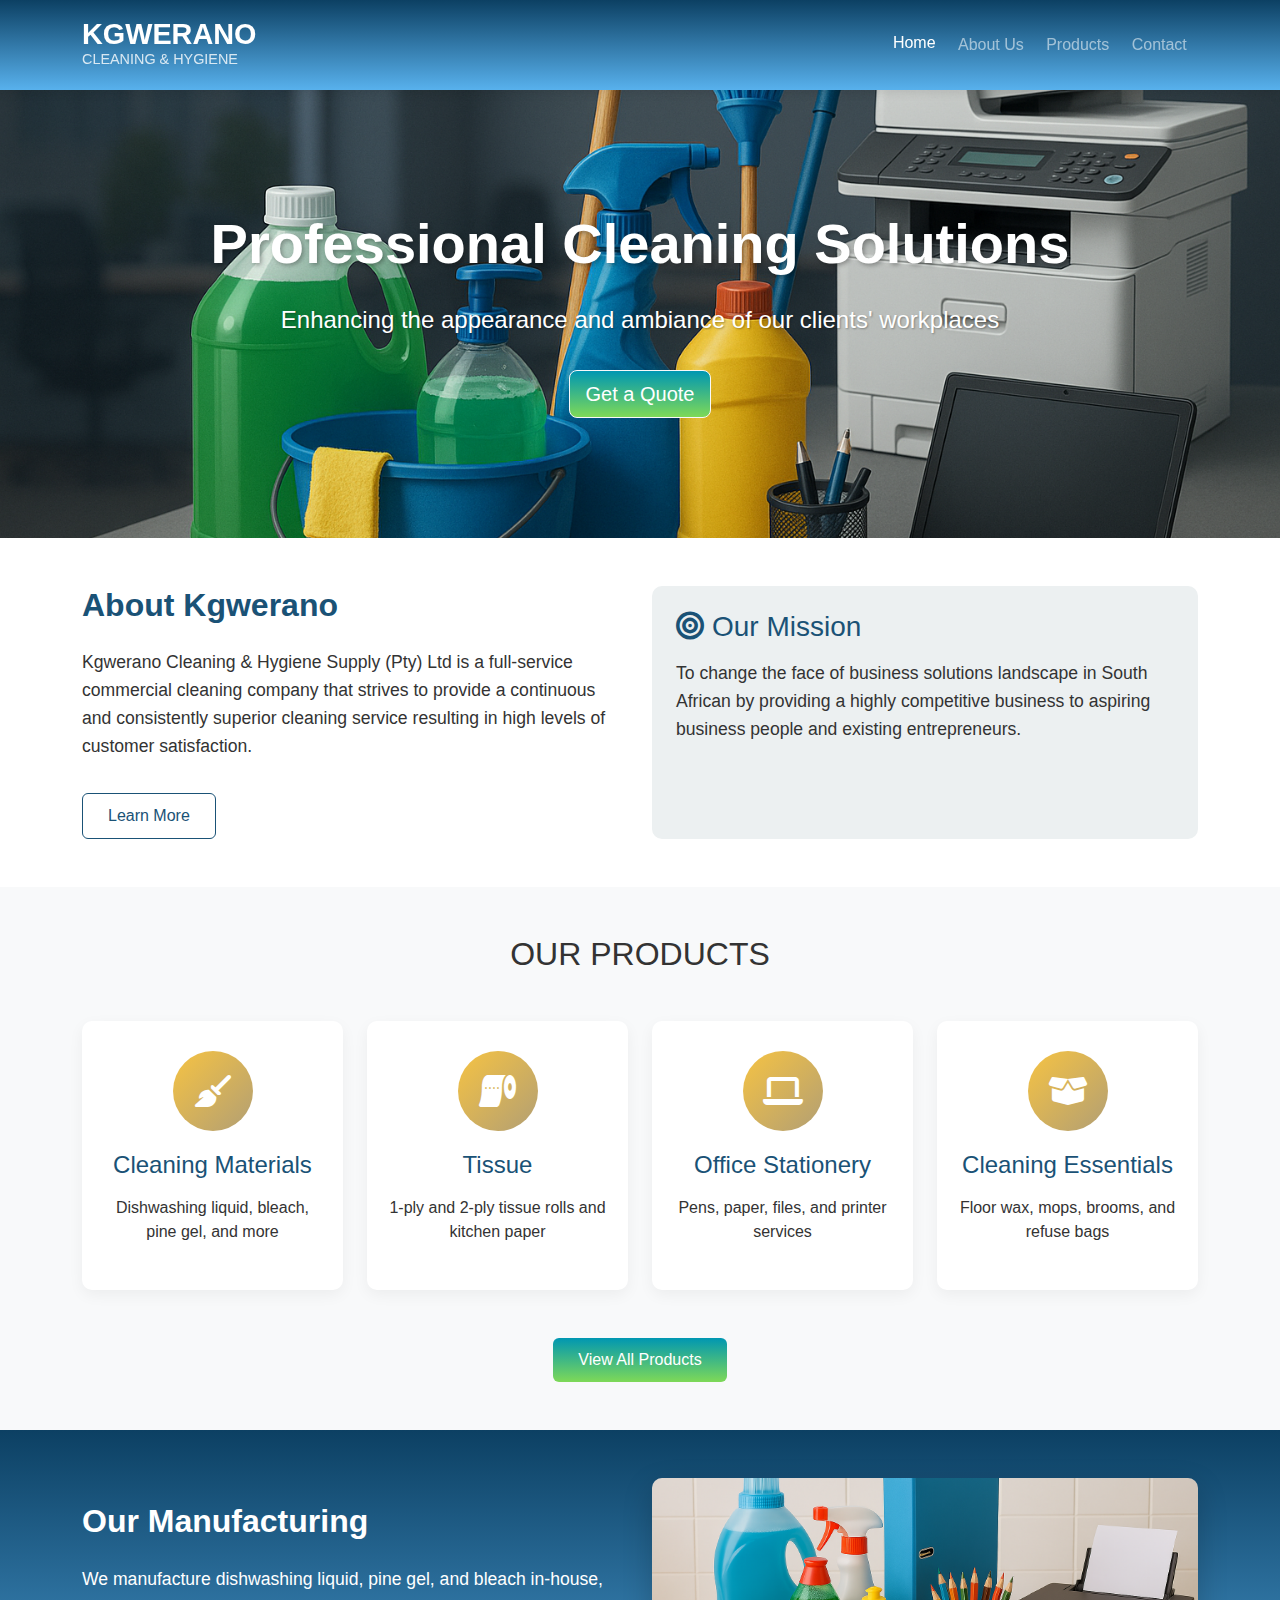
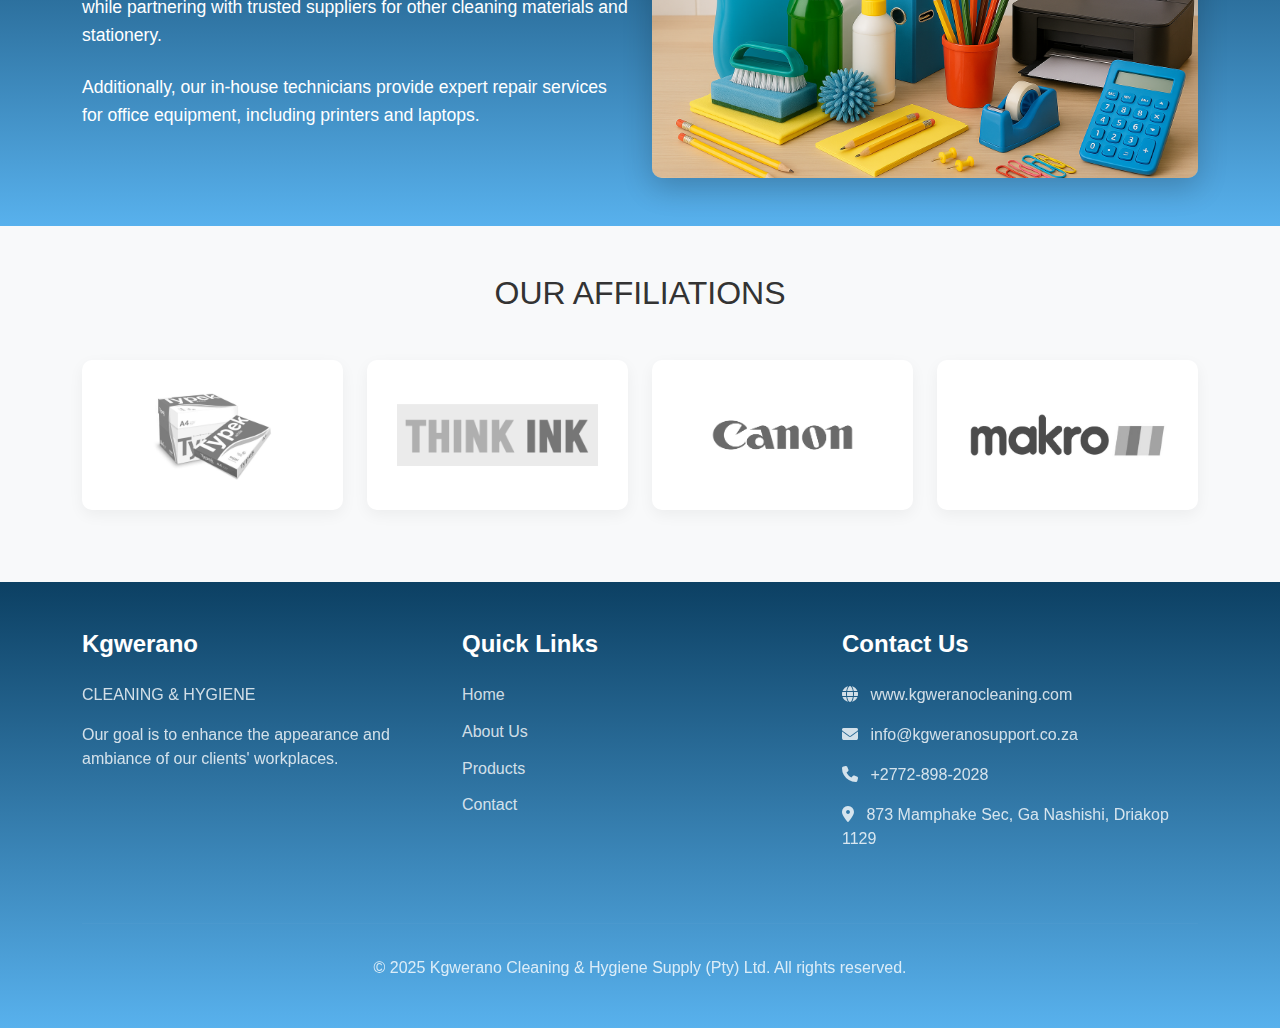
<file: index.html>
<!DOCTYPE html>
<html lang="en">
<head>
  <meta charset="UTF-8" />
  <meta name="viewport" content="width=device-width, initial-scale=1.0"/>
  <title>Kgwerano - Cleaning & Hygiene</title>


  <link href="https://cdn.jsdelivr.net/npm/bootstrap@5.3.0/dist/css/bootstrap.min.css" rel="stylesheet"/>


  <link rel="stylesheet" href="https://cdnjs.cloudflare.com/ajax/libs/font-awesome/6.4.0/css/all.min.css"/>

  <!-- Favicon -->
  <link rel="icon" href="cleaninglogo.png" type="image/png" />

 
  <link rel="stylesheet" href="style.css" />

  <style>
    /* Floating Bubbles CSS */
    #bubbles-container {
      position: fixed;
      top: 0;
      left: 0;
      width: 100%;
      height: 100%;
      pointer-events: none;
      overflow: hidden;
      z-index: 0;
    }

    .bubble {
      position: absolute;
      bottom: -30px;
      background: rgba(255, 255, 255, 0.2);
      border-radius: 50%;
      animation: floatUp linear;
      will-change: transform, opacity;
    }

    @keyframes floatUp {
      0% {
        transform: translateY(0) scale(1);
      }
      100% {
        transform: translateY(-110vh) scale(1.2);
        opacity: 0;
      }
    }

    .bubble.pop {
      animation: pop 0.3s forwards;
      background: rgba(255, 255, 255, 0.6);
    }

    @keyframes pop {
      to {
        transform: scale(1.5);
        opacity: 0;
      }
    }
  </style>
</head>

<body>
  <!-- Bubbles Background -->
  <div id="bubbles-container"></div>

  <!-- Navigation -->
  <nav class="navbar navbar-expand-lg navbar-dark bg-primary">
    <div class="container">
      <a class="navbar-brand" href="#">
        <span class="kgwerano-logo">KGWERANO</span>
        <span class="logo-subtitle">CLEANING & HYGIENE</span>
      </a>
      <button class="navbar-toggler" type="button" data-bs-toggle="collapse" data-bs-target="#navbarNav">
        <span class="navbar-toggler-icon"></span>
      </button>
      <div class="collapse navbar-collapse" id="navbarNav">
        <ul class="navbar-nav ms-auto">
          <li class="nav-item">
            <a class="nav-link active" href="index.html">Home</a>
          </li>
          <li class="nav-item">
            <a class="nav-link" href="about.html">About Us</a>
          </li>
          <li class="nav-item">
            <a class="nav-link" href="products.html">Products</a>
          </li>
          <li class="nav-item">
            <a class="nav-link" href="contact.html">Contact</a>
          </li>
        </ul>
      </div>
    </div>
  </nav>

  <!-- Hero Section -->
  <section class="hero">
    <div class="container">
      <div class="hero-content">
        <h1>Professional Cleaning Solutions</h1>
        <p class="lead">Enhancing the appearance and ambiance of our clients' workplaces</p>
        <a href="contact.html" class="btn btn-light btn-lg">Get a Quote</a>
      </div>
    </div>
  </section>

  <!-- Quick About Section -->
  <section class="quick-about py-5">
    <div class="container">
      <div class="row">
        <div class="col-lg-6">
          <h2>About Kgwerano</h2>
          <p>Kgwerano Cleaning & Hygiene Supply (Pty) Ltd is a full-service commercial cleaning company that strives to provide a continuous and consistently superior cleaning service resulting in high levels of customer satisfaction.</p>
          <a href="about.html" class="btn btn-outline-primary">Learn More</a>
        </div>
        <div class="col-lg-6">
          <div class="mission-box p-4">
            <h3><i class="fas fa-bullseye me-2"></i>Our Mission</h3>
            <p>To change the face of business solutions landscape in South African by providing a highly competitive business to aspiring business people and existing entrepreneurs.</p>
          </div>
        </div>
      </div>
    </div>
  </section>

  <!-- Products Preview -->
  <section class="products-preview py-5 bg-light">
    <div class="container">
      <h2 class="text-center mb-5">OUR PRODUCTS</h2>
      <div class="row">
        <div class="col-md-3 mb-4">
          <div class="product-card">
            <div class="product-icon">
              <i class="fas fa-broom"></i>
            </div>
            <h4>Cleaning Materials</h4>
            <p>Dishwashing liquid, bleach, pine gel, and more</p>
          </div>
        </div>
        <div class="col-md-3 mb-4">
          <div class="product-card">
            <div class="product-icon">
              <i class="fas fa-toilet-paper"></i>
            </div>
            <h4>Tissue</h4>
            <p>1-ply and 2-ply tissue rolls and kitchen paper</p>
          </div>
        </div>
        <div class="col-md-3 mb-4">
          <div class="product-card">
            <div class="product-icon">
              <i class="fas fa-laptop"></i>
            </div>
            <h4>Office Stationery</h4>
            <p>Pens, paper, files, and printer services</p>
          </div>
        </div>
        <div class="col-md-3 mb-4">
          <div class="product-card">
            <div class="product-icon">
              <i class="fas fa-box-open"></i>
            </div>
            <h4>Cleaning Essentials</h4>
            <p>Floor wax, mops, brooms, and refuse bags</p>
          </div>
        </div>
      </div>
      <div class="text-center mt-4">
        <a href="products.html" class="btn btn-primary">View All Products</a>
      </div>
    </div>
  </section>

  <!-- Manufacturing Section -->
  <section class="manufacturing py-5">
    <div class="container">
      <div class="row align-items-center">
        <div class="col-lg-6">
          <h2>Our Manufacturing</h2>
          <p>We manufacture dishwashing liquid, pine gel, and bleach in-house, while partnering with trusted suppliers for other cleaning materials and stationery.</p>
          <p>Additionally, our in-house technicians provide expert repair services for office equipment, including printers and laptops.</p>
        </div>
        <div class="col-lg-6">
          <div class="manufacturing-img">
            <div class="img-placeholder">
              <img src="cleaningmatst.png" alt="manufacturing" class="fit-image" style="max-width: auto; max-height: auto; object-fit: cover;">
            </div>
          </div>
        </div>
      </div>
    </div>
  </section>

  <!-- Affiliations -->
  <section class="affiliations py-5 bg-light">
    <div class="container">
      <h2 class="text-center mb-5">OUR AFFILIATIONS</h2>
      <div class="row justify-content-center">
        <div class="col-md-3 col-6 text-center mb-4">
          <div class="affiliation-logo">
            <img src="typek.JPG" alt="typek" class="img-fluid">
          </div>
        </div>
        <div class="col-md-3 col-6 text-center mb-4">
          <div class="affiliation-logo">
            <img src="thinkink.png" alt="ThinkInk" class="img-fluid">
          </div>
        </div>
        <div class="col-md-3 col-6 text-center mb-4">
          <div class="affiliation-logo">
            <img src="canon.PNG" alt="canon" class="img-fluid">
          </div>
        </div>
        <div class="col-md-3 col-6 text-center mb-4">
          <div class="affiliation-logo">
            <img src="makro.JPG" alt="makro" class="img-fluid">
          </div>
        </div>
      </div>
    </div>
  </section>

  <!-- Footer -->
  <footer class="footer py-5 bg-primary text-white">
    <div class="container">
      <div class="row">
        <div class="col-lg-4 mb-4">
          <h3>Kgwerano</h3>
          <p>CLEANING & HYGIENE</p>
          <p>Our goal is to enhance the appearance and ambiance of our clients' workplaces.</p>
        </div>
        <div class="col-lg-4 mb-4">
          <h3>Quick Links</h3>
          <ul class="footer-links">
            <li><a href="index.html">Home</a></li>
            <li><a href="about.html">About Us</a></li>
            <li><a href="products.html">Products</a></li>
            <li><a href="contact.html">Contact</a></li>
          </ul>
        </div>
        <div class="col-lg-4 mb-4">
          <h3>Contact Us</h3>
          <p><i class="fas fa-globe me-2"></i> www.kgweranocleaning.com</p>
          <p><i class="fas fa-envelope me-2"></i> info@kgweranosupport.co.za</p>
          <p><i class="fas fa-phone me-2"></i> +2772-898-2028</p>
          <p><i class="fas fa-map-marker-alt me-2"></i> 873 Mamphake Sec, Ga Nashishi, Driakop 1129</p>
        </div>
      </div>
      <hr>
      <div class="text-center">
        <p class="mb-0">&copy; 2025 Kgwerano Cleaning & Hygiene Supply (Pty) Ltd. All rights reserved.</p>
      </div>
    </div>
  </footer>

  <!-- Bootstrap JS -->
  <script src="https://cdn.jsdelivr.net/npm/bootstrap@5.3.0/dist/js/bootstrap.bundle.min.js"></script>

  <!-- Custom JS -->
  <script src="main.js"></script>

  <!-- Bubbles Script -->
  <script>
    const bubblesContainer = document.getElementById("bubbles-container");

    function createBubble() {
      const bubble = document.createElement("div");
      bubble.classList.add("bubble");

      const size = Math.random() * 20 + 10;
      bubble.style.width = `${size}px`;
      bubble.style.height = `${size}px`;

      bubble.style.left = `${Math.random() * 100}%`;
      bubble.style.animationDuration = `${Math.random() * 10 + 5}s`;
      bubble.style.opacity = Math.random();

      bubblesContainer.appendChild(bubble);

      setTimeout(() => {
        bubble.remove();
      }, 15000);

      if (Math.random() < 0.3) {
        setTimeout(() => {
          bubble.classList.add("pop");
          setTimeout(() => bubble.remove(), 300);
        }, Math.random() * 8000);
      }
    }

    setInterval(createBubble, 500);
  </script>
</body>
</html>
</file>
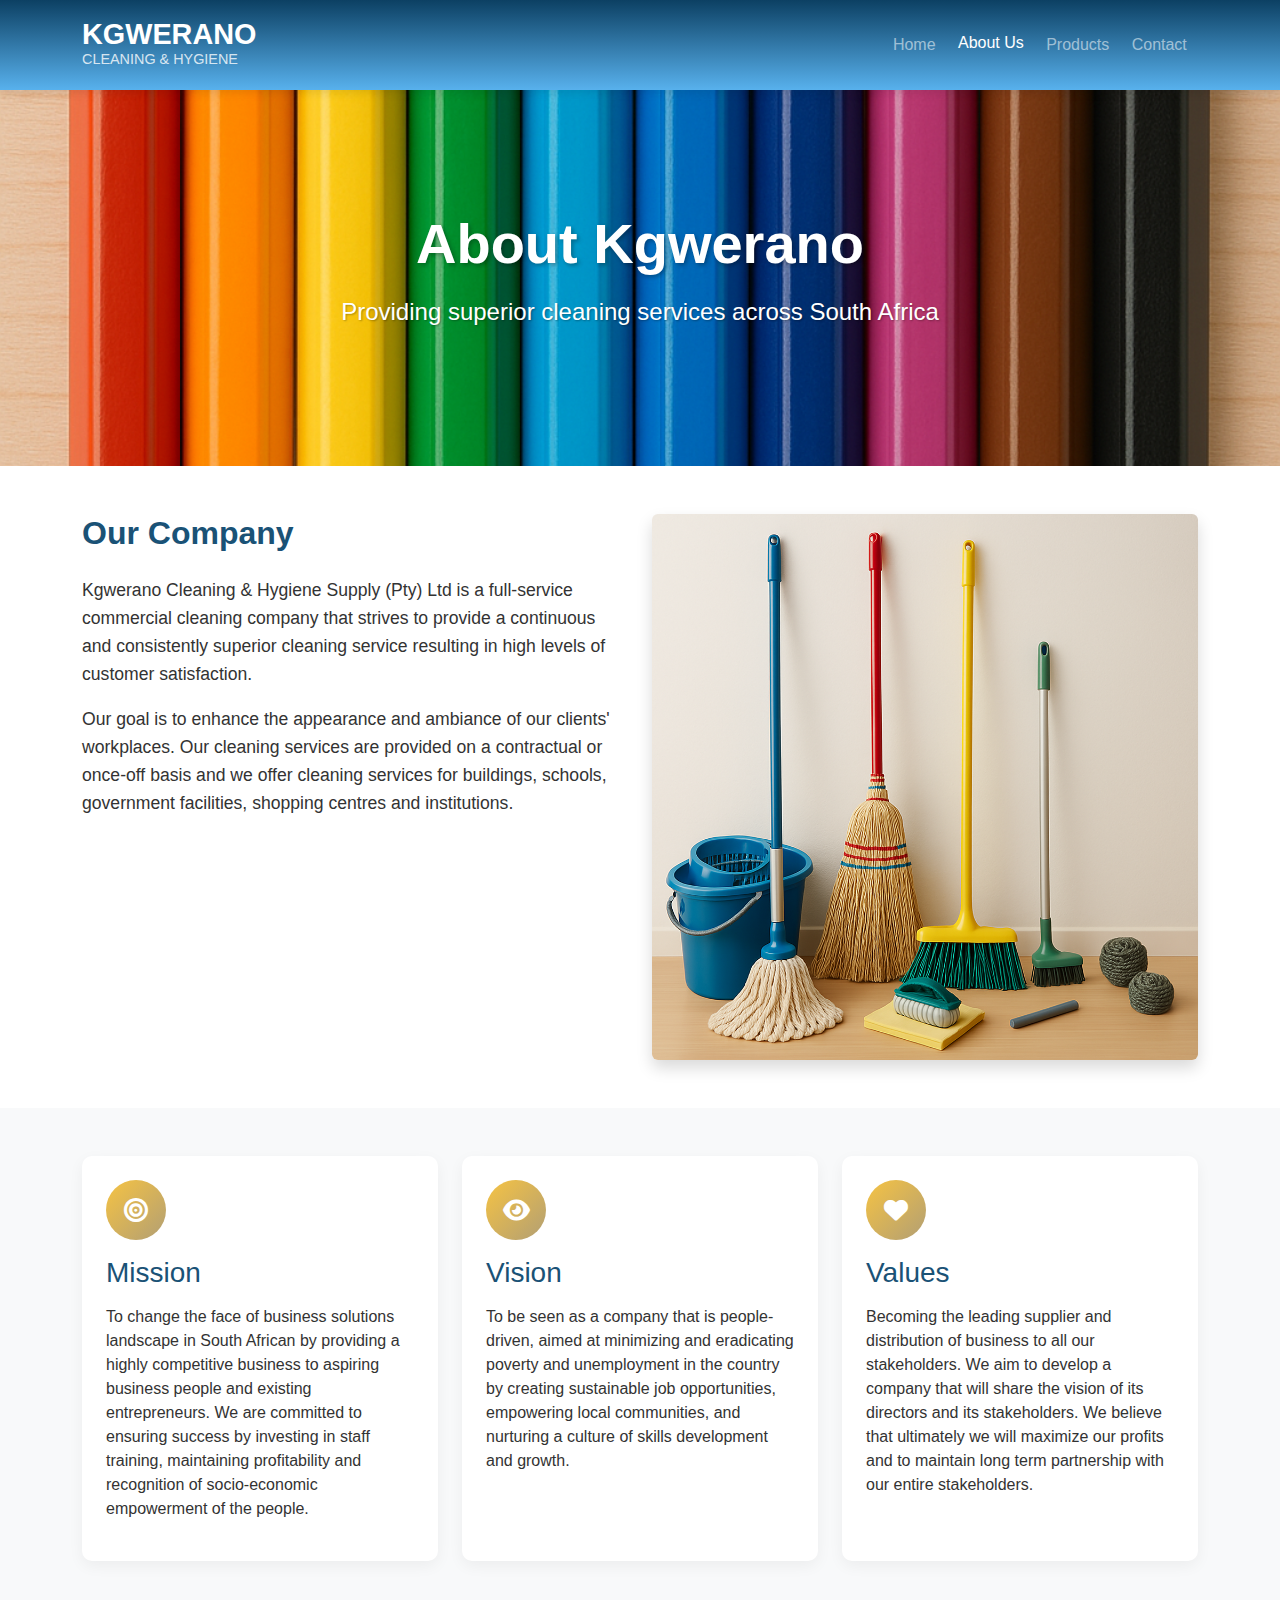
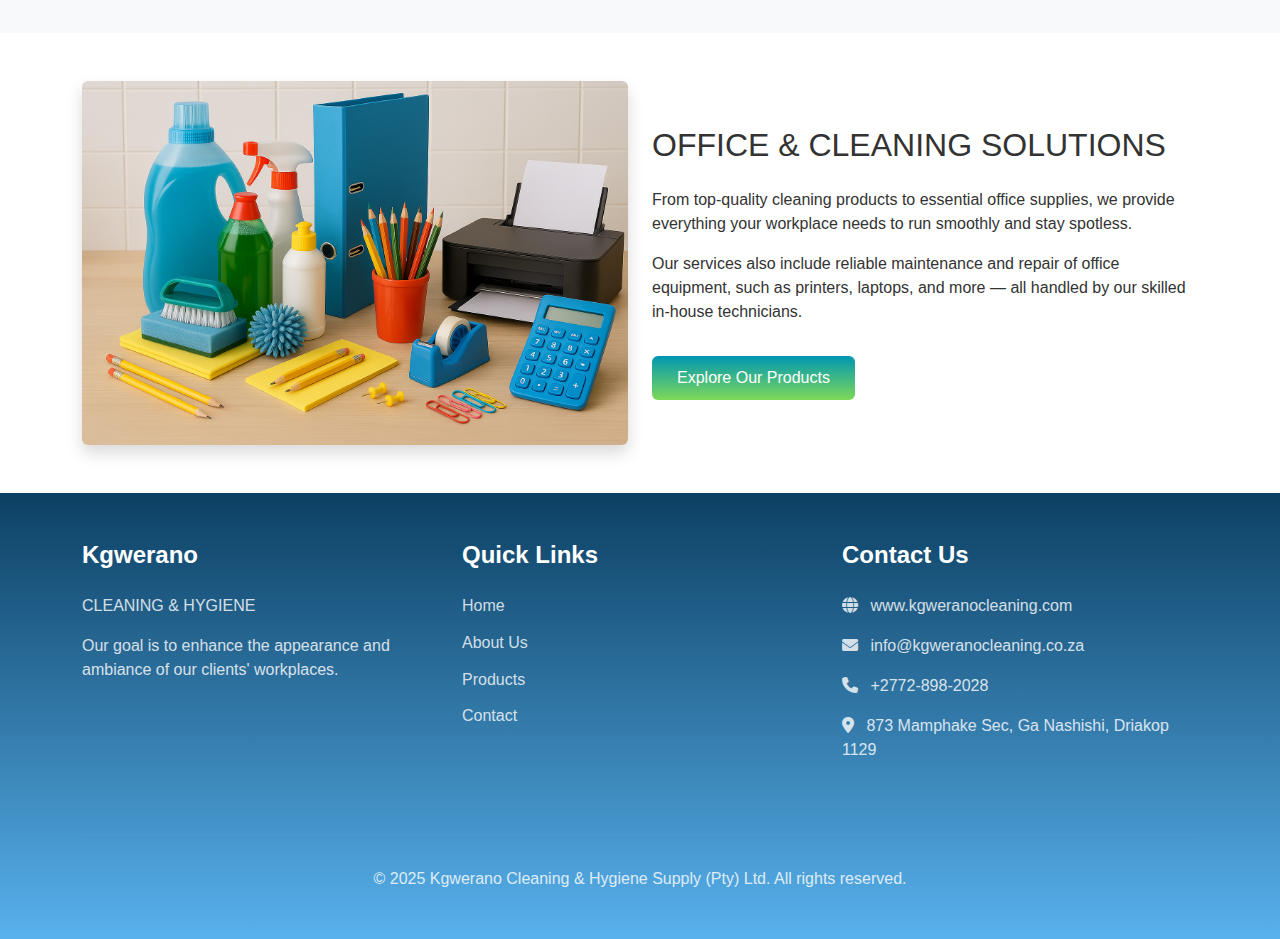
<file: about.html>
<!DOCTYPE html>
<html lang="en">
<head>
  <meta charset="UTF-8" />
  <meta name="viewport" content="width=device-width, initial-scale=1.0"/>
  <title>About Us - Kgwerano Cleaning & Hygiene</title>

  <!-- Bootstrap CSS -->
  <link href="https://cdn.jsdelivr.net/npm/bootstrap@5.3.0/dist/css/bootstrap.min.css" rel="stylesheet"/>
  <!-- Custom CSS -->
  <link rel="stylesheet" href="style.css"/>
  <link rel="stylesheet" href="bubbles.css"/>
  <!-- Font Awesome -->
  <link rel="stylesheet" href="https://cdnjs.cloudflare.com/ajax/libs/font-awesome/6.4.0/css/all.min.css"/>
  <link rel="icon" href="cleaninglogo.png" type="image/png"/>

  <!-- Bubbles CSS -->
 <style>
    /* Floating Bubbles CSS */
    #bubbles-container {
      position: fixed;
      top: 0;
      left: 0;
      width: 100%;
      height: 100%;
      pointer-events: none;
      overflow: hidden;
      z-index: 0;
    }

    .bubble {
      position: absolute;
      bottom: -30px;
      background: rgba(255, 255, 255, 0.2);
      border-radius: 50%;
      animation: floatUp linear;
      will-change: transform, opacity;
    }

    @keyframes floatUp {
      0% {
        transform: translateY(0) scale(1);
      }
      100% {
        transform: translateY(-110vh) scale(1.2);
        opacity: 0;
      }
    }

    .bubble.pop {
      animation: pop 0.3s forwards;
      background: rgba(255, 255, 255, 0.6);
    }

    @keyframes pop {
      to {
        transform: scale(1.5);
        opacity: 0;
      }
    }
  </style>
</head>
<body>
 

  <!-- Navigation -->
  <nav class="navbar navbar-expand-lg navbar-dark bg-primary">
    <div class="container">
      <a class="navbar-brand" href="index.html">
        <span class="kgwerano-logo">KGWERANO</span>
        <span class="logo-subtitle">CLEANING & HYGIENE</span>
      </a>
      <button class="navbar-toggler" type="button" data-bs-toggle="collapse" data-bs-target="#navbarNav">
        <span class="navbar-toggler-icon"></span>
      </button>
      <div class="collapse navbar-collapse" id="navbarNav">
        <ul class="navbar-nav ms-auto">
          <li class="nav-item">
            <a class="nav-link" href="index.html">Home</a>
          </li>
          <li class="nav-item">
            <a class="nav-link active" href="about.html">About Us</a>
          </li>
          <li class="nav-item">
            <a class="nav-link" href="products.html">Products</a>
          </li>
          <li class="nav-item">
            <a class="nav-link" href="contact.html">Contact</a>
          </li>
        </ul>
      </div>
    </div>
  </nav>

  <!-- About Hero Section -->
  <section class="about-hero" style="background-image: url('cleaningpencils.png');">
    <div class="container">
      <h1>About Kgwerano</h1>
      <p class="lead">Providing superior cleaning services across South Africa</p>
    </div>
  </section>

  <!-- About Content -->
  <section class="about-content py-5">
    <div class="container">
      <div class="row">
        <div class="col-lg-6">
          <h2 class="mb-4">Our Company</h2>
          <p>Kgwerano Cleaning & Hygiene Supply (Pty) Ltd is a full-service commercial cleaning company that strives to provide a continuous and consistently superior cleaning service resulting in high levels of customer satisfaction.</p>
          <p>Our goal is to enhance the appearance and ambiance of our clients' workplaces. Our cleaning services are provided on a contractual or once-off basis and we offer cleaning services for buildings, schools, government facilities, shopping centres and institutions.</p>
        </div>
        <div class="col-lg-6">
          <img src="cleaningbrrom.png" alt="Kgwerano Cleaning Team" class="img-fluid rounded shadow"/>
        </div>
      </div>
    </div>
  </section>

  <!-- Mission, Vision, Values -->
  <section class="company-values py-5 bg-light">
    <div class="container">
      <div class="row">
        <div class="col-md-4 mb-4">
          <div class="value-card p-4 h-100">
            <div class="value-icon mb-3">
              <i class="fas fa-bullseye"></i>
            </div>
            <h3>Mission</h3>
            <p>To change the face of business solutions landscape in South African by providing a highly competitive business to aspiring business people and existing entrepreneurs. We are committed to ensuring success by investing in staff training, maintaining profitability and recognition of socio-economic empowerment of the people.</p>
          </div>
        </div>
        <div class="col-md-4 mb-4">
          <div class="value-card p-4 h-100">
            <div class="value-icon mb-3">
              <i class="fas fa-eye"></i>
            </div>
            <h3>Vision</h3>
            <p>To be seen as a company that is people-driven, aimed at minimizing and eradicating poverty and unemployment in the country by creating sustainable job opportunities, empowering local communities, and nurturing a culture of skills development and growth.</p>
          </div>
        </div>
        <div class="col-md-4 mb-4">
          <div class="value-card p-4 h-100">
            <div class="value-icon mb-3">
              <i class="fas fa-heart"></i>
            </div>
            <h3>Values</h3>
            <p>Becoming the leading supplier and distribution of business to all our stakeholders. We aim to develop a company that will share the vision of its directors and its stakeholders. We believe that ultimately we will maximize our profits and to maintain long term partnership with our entire stakeholders.</p>
          </div>
        </div>
      </div>
    </div>
  </section>

  <!-- Manufacturing Info -->
  <section class="manufacturing-info py-5">
    <div class="container">
      <div class="row align-items-center">
        <div class="col-lg-6 order-lg-2">
          <h2 class="mb-4">OFFICE & CLEANING SOLUTIONS</h2>
          <p>From top-quality cleaning products to essential office supplies, we provide everything your workplace needs to run smoothly and stay spotless.</p>
          <p>Our services also include reliable maintenance and repair of office equipment, such as printers, laptops, and more — all handled by our skilled in-house technicians.</p>
          <a href="products.html" class="btn btn-primary mt-3">Explore Our Products</a>
        </div>
        <div class="col-lg-6 order-lg-1">
          <img src="cleaningmatst.png" alt="Kgwerano Manufacturing" class="img-fluid rounded shadow"/>
        </div>
      </div>
    </div>
  </section>

  <!-- Footer -->
  <footer class="footer py-5 bg-primary text-white">
    <div class="container">
      <div class="row">
        <div class="col-lg-4 mb-4">
          <h3>Kgwerano</h3>
          <p>CLEANING & HYGIENE</p>
          <p>Our goal is to enhance the appearance and ambiance of our clients' workplaces.</p>
        </div>
        <div class="col-lg-4 mb-4">
          <h3>Quick Links</h3>
          <ul class="footer-links">
            <li><a href="index.html">Home</a></li>
            <li><a href="about.html">About Us</a></li>
            <li><a href="products.html">Products</a></li>
            <li><a href="contact.html">Contact</a></li>
          </ul>
        </div>
        <div class="col-lg-4 mb-4">
          <h3>Contact Us</h3>
          <p><i class="fas fa-globe me-2"></i> www.kgweranocleaning.com</p>
          <p><i class="fas fa-envelope me-2"></i> info@kgweranocleaning.co.za</p>
          <p><i class="fas fa-phone me-2"></i> +2772-898-2028</p>
          <p><i class="fas fa-map-marker-alt me-2"></i> 873 Mamphake Sec, Ga Nashishi, Driakop 1129</p>
        </div>
      </div>
      <hr/>
      <div class="text-center">
        <p class="mb-0">&copy; 2025 Kgwerano Cleaning & Hygiene Supply (Pty) Ltd. All rights reserved.</p>
      </div>
    </div>
  </footer>

  <!-- Bootstrap JS -->
  <script src="https://cdn.jsdelivr.net/npm/bootstrap@5.3.0/dist/js/bootstrap.bundle.min.js"></script>
  <!-- Custom JS -->
  <script src="main.js"></script>

  <!-- Bubbles JS -->
  <!-- Bubbles Script -->
  <script>
    const bubblesContainer = document.getElementById("bubbles-container");

    function createBubble() {
      const bubble = document.createElement("div");
      bubble.classList.add("bubble");

      const size = Math.random() * 20 + 10;
      bubble.style.width = `${size}px`;
      bubble.style.height = `${size}px`;

      bubble.style.left = `${Math.random() * 100}%`;
      bubble.style.animationDuration = `${Math.random() * 10 + 5}s`;
      bubble.style.opacity = Math.random();

      bubblesContainer.appendChild(bubble);

      setTimeout(() => {
        bubble.remove();
      }, 15000);

      if (Math.random() < 0.3) {
        setTimeout(() => {
          bubble.classList.add("pop");
          setTimeout(() => bubble.remove(), 300);
        }, Math.random() * 8000);
      }
    }

    setInterval(createBubble, 500);
  </script>
</body>
</html>
</file>
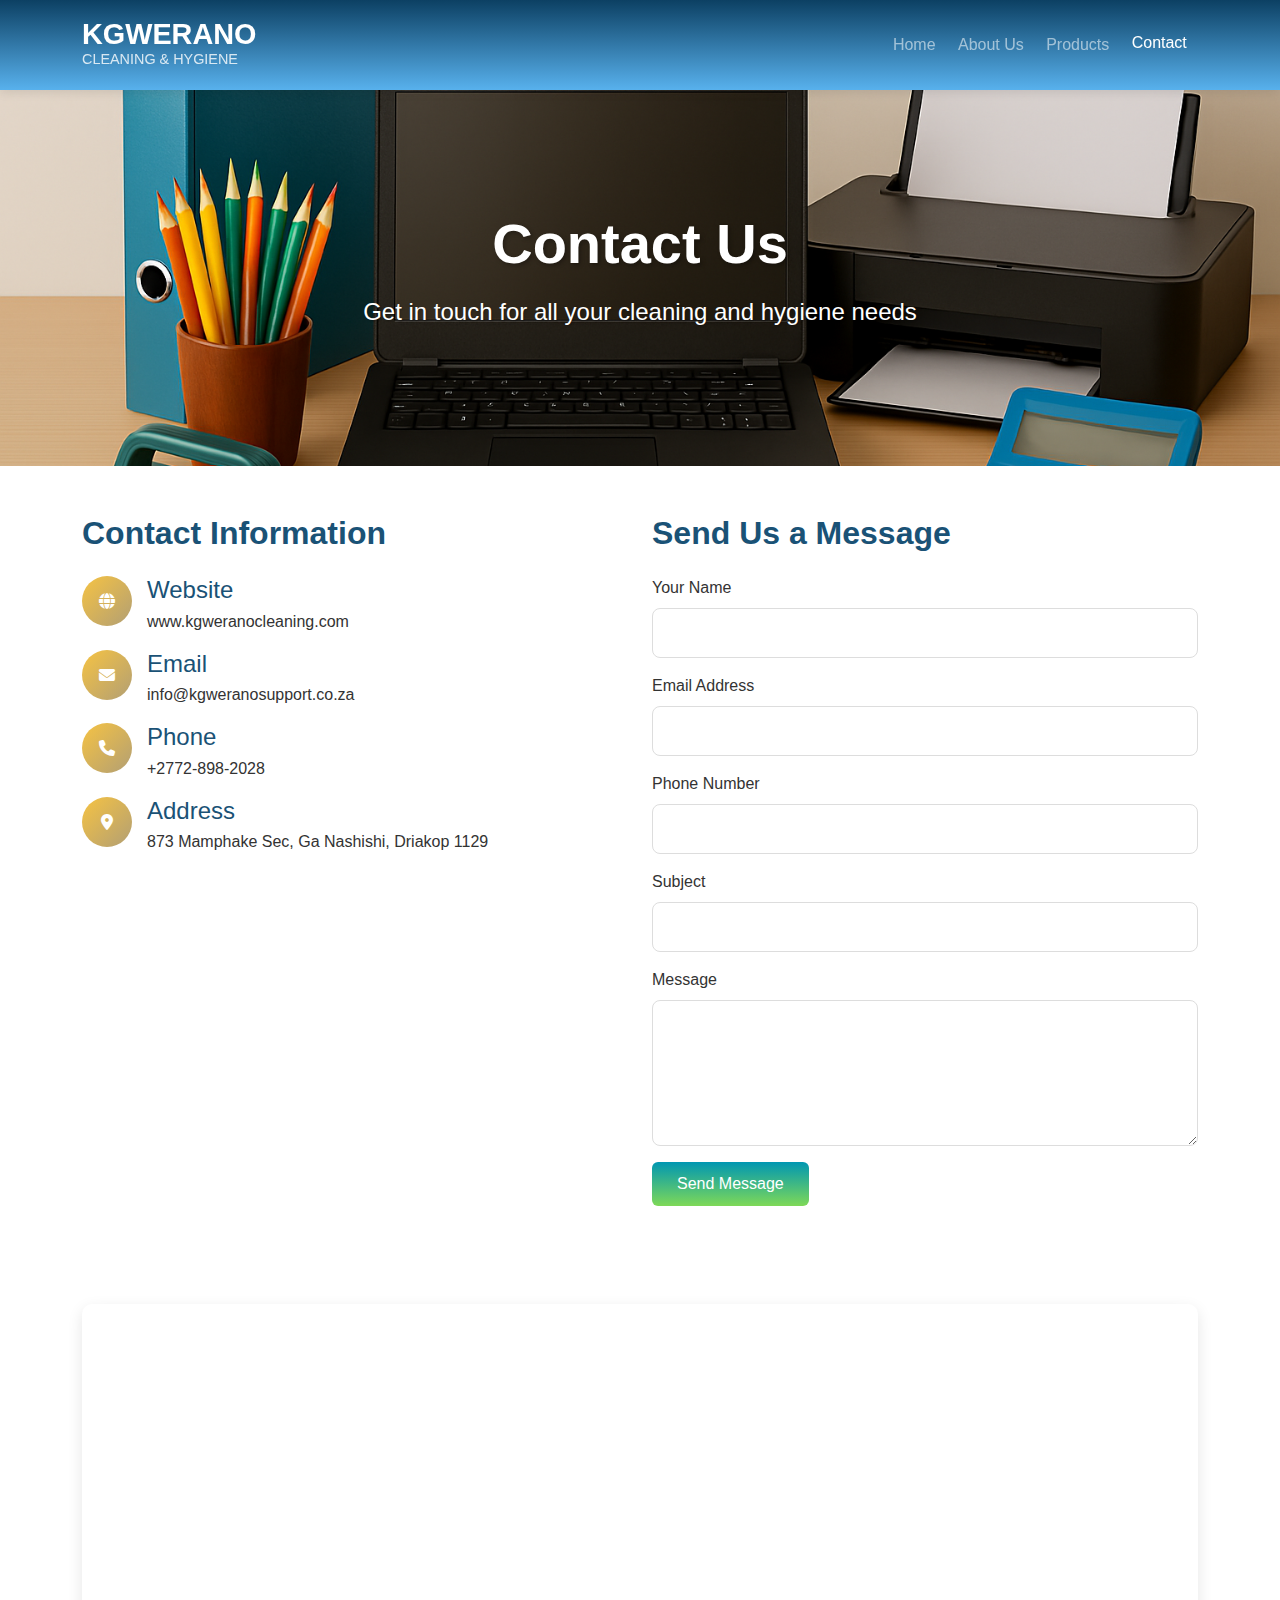
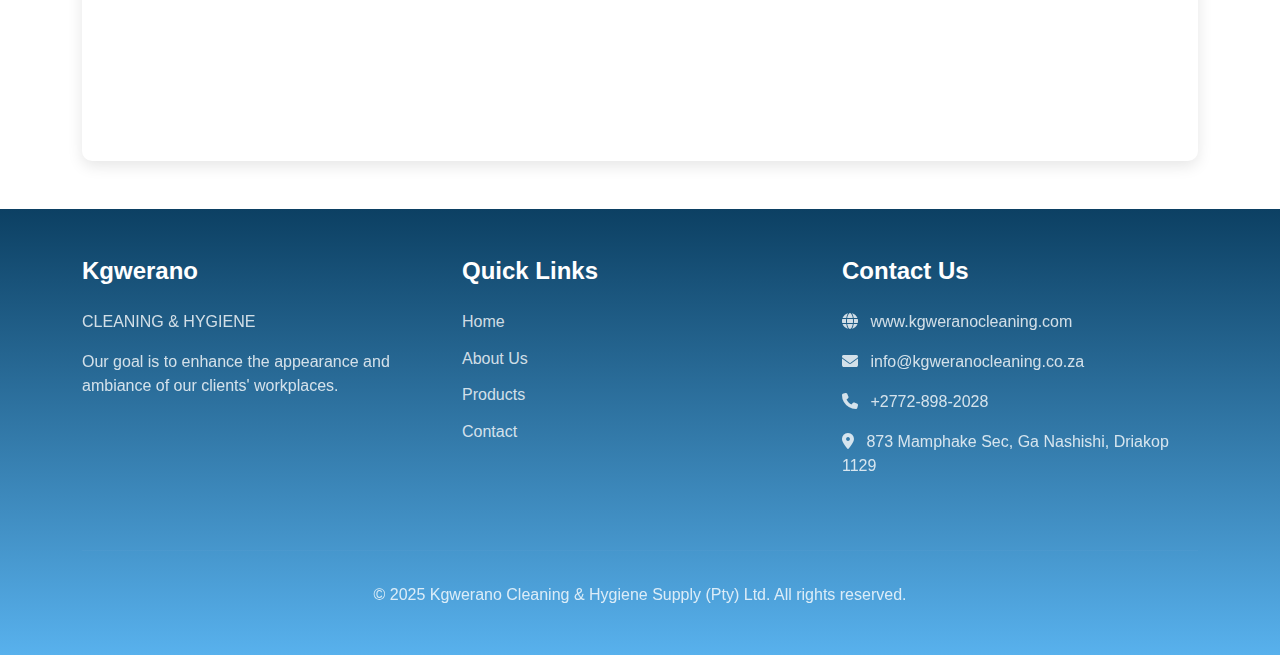
<file: contact.html>
<!DOCTYPE html>
<html lang="en">
<head>
  <meta charset="UTF-8" />
  <meta name="viewport" content="width=device-width, initial-scale=1.0" />
  <title>Contact Us - Kgwerano Cleaning & Hygiene</title>

  <!-- Bootstrap CSS -->
  <link href="https://cdn.jsdelivr.net/npm/bootstrap@5.3.0/dist/css/bootstrap.min.css" rel="stylesheet" />

  <!-- Font Awesome -->
  <link rel="stylesheet" href="https://cdnjs.cloudflare.com/ajax/libs/font-awesome/6.4.0/css/all.min.css" />

  <!-- Favicon -->
  <link rel="icon" href="cleaninglogo.png" type="image/png" />

  <!-- Custom CSS -->
  <link rel="stylesheet" href="style.css" />

  <!-- Bubbles CSS -->
  <style>
    #bubbles-container {
      position: fixed;
      top: 0;
      left: 0;
      width: 100%;
      height: 100%;
      pointer-events: none;
      overflow: hidden;
      z-index: 0;
    }

    .bubble {
      position: absolute;
      bottom: -30px;
      background: rgba(255, 255, 255, 0.2);
      border-radius: 50%;
      animation: floatUp linear;
      will-change: transform, opacity;
    }

    @keyframes floatUp {
      0% {
        transform: translateY(0) scale(1);
      }
      100% {
        transform: translateY(-110vh) scale(1.2);
        opacity: 0;
      }
    }

    .bubble.pop {
      animation: pop 0.3s forwards;
      background: rgba(255, 255, 255, 0.6);
    }

    @keyframes pop {
      to {
        transform: scale(1.5);
        opacity: 0;
      }
    }
  </style>
</head>

<body>
  <!-- Bubbles Background -->
  <div id="bubbles-container"></div>

  <!-- Navigation -->
  <nav class="navbar navbar-expand-lg navbar-dark bg-primary">
    <div class="container">
      <a class="navbar-brand" href="index.html">
        <span class="kgwerano-logo">KGWERANO</span>
        <span class="logo-subtitle">CLEANING & HYGIENE</span>
      </a>
      <button class="navbar-toggler" type="button" data-bs-toggle="collapse" data-bs-target="#navbarNav">
        <span class="navbar-toggler-icon"></span>
      </button>
      <div class="collapse navbar-collapse" id="navbarNav">
        <ul class="navbar-nav ms-auto">
          <li class="nav-item">
            <a class="nav-link" href="index.html">Home</a>
          </li>
          <li class="nav-item">
            <a class="nav-link" href="about.html">About Us</a>
          </li>
          <li class="nav-item">
            <a class="nav-link" href="products.html">Products</a>
          </li>
          <li class="nav-item">
            <a class="nav-link active" href="contact.html">Contact</a>
          </li>
        </ul>
      </div>
    </div>
  </nav>

  <!-- Contact Hero Section -->
  <section class="about-hero" style="background-image: url('cleaningoffice.png');">
    <div class="container">
      <h1>Contact Us</h1>
      <p class="lead">Get in touch for all your cleaning and hygiene needs</p>
    </div>
  </section>

  <!-- Contact Section -->
  <section class="contact-section py-5">
    <div class="container">
      <div class="row">
        <div class="col-lg-6 mb-5">
          <div class="contact-info">
            <h2 class="mb-4">Contact Information</h2>
            <div class="contact-item mb-3">
              <div class="contact-icon"><i class="fas fa-globe"></i></div>
              <div class="contact-text">
                <h4>Website</h4>
                <p>www.kgweranocleaning.com</p>
              </div>
            </div>
            <div class="contact-item mb-3">
              <div class="contact-icon"><i class="fas fa-envelope"></i></div>
              <div class="contact-text">
                <h4>Email</h4>
                <p>info@kgweranosupport.co.za</p>
              </div>
            </div>
            <div class="contact-item mb-3">
              <div class="contact-icon"><i class="fas fa-phone"></i></div>
              <div class="contact-text">
                <h4>Phone</h4>
                <p>+2772-898-2028</p>
              </div>
            </div>
            <div class="contact-item mb-3">
              <div class="contact-icon"><i class="fas fa-map-marker-alt"></i></div>
              <div class="contact-text">
                <h4>Address</h4>
                <p>873 Mamphake Sec, Ga Nashishi, Driakop 1129</p>
              </div>
            </div>
          </div>
        </div>
        <div class="col-lg-6 mb-5">
          <div class="contact-form">
            <h2 class="mb-4">Send Us a Message</h2>
            <form id="contactForm">
              <div class="mb-3">
                <label for="name" class="form-label">Your Name</label>
                <input type="text" class="form-control" id="name" required />
              </div>
              <div class="mb-3">
                <label for="email" class="form-label">Email Address</label>
                <input type="email" class="form-control" id="email" required />
              </div>
              <div class="mb-3">
                <label for="phone" class="form-label">Phone Number</label>
                <input type="tel" class="form-control" id="phone" />
              </div>
              <div class="mb-3">
                <label for="subject" class="form-label">Subject</label>
                <input type="text" class="form-control" id="subject" required />
              </div>
              <div class="mb-3">
                <label for="message" class="form-label">Message</label>
                <textarea class="form-control" id="message" rows="5" required></textarea>
              </div>
              <button type="submit" class="btn btn-primary">Send Message</button>
            </form>
          </div>
        </div>
      </div>
      <div class="row">
        <div class="col-12">
          <div class="map-container">
            <iframe src="https://www.google.com/maps/embed?pb=!1m18!1m12!1m3!1d3579.123456789012!2d28.12345678901234!3d-26.123456789012345!2m3!1f0!2f0!3f0!3m2!1i1024!2i768!4f13.1!3m3!1m2!1s0x0%3A0x0!2zMjbCsDA3JzI0LjQiUyAyOMKwMDcnMjQuNCJF!5e0!3m2!1sen!2sza!4v1234567890123!5m2!1sen!2sza" width="100%" height="450" style="border:0;" allowfullscreen="" loading="lazy"></iframe>
          </div>
        </div>
      </div>
    </div>
  </section>

  <!-- Footer -->
  <footer class="footer py-5 bg-primary text-white">
    <div class="container">
      <div class="row">
        <div class="col-lg-4 mb-4">
          <h3>Kgwerano</h3>
          <p>CLEANING & HYGIENE</p>
          <p>Our goal is to enhance the appearance and ambiance of our clients' workplaces.</p>
        </div>
        <div class="col-lg-4 mb-4">
          <h3>Quick Links</h3>
          <ul class="footer-links">
            <li><a href="index.html">Home</a></li>
            <li><a href="about.html">About Us</a></li>
            <li><a href="products.html">Products</a></li>
            <li><a href="contact.html">Contact</a></li>
          </ul>
        </div>
        <div class="col-lg-4 mb-4">
          <h3>Contact Us</h3>
          <p><i class="fas fa-globe me-2"></i> www.kgweranocleaning.com</p>
          <p><i class="fas fa-envelope me-2"></i> info@kgweranocleaning.co.za</p>
          <p><i class="fas fa-phone me-2"></i> +2772-898-2028</p>
          <p><i class="fas fa-map-marker-alt me-2"></i> 873 Mamphake Sec, Ga Nashishi, Driakop 1129</p>
        </div>
      </div>
      <hr />
      <div class="text-center">
        <p class="mb-0">&copy; 2025 Kgwerano Cleaning & Hygiene Supply (Pty) Ltd. All rights reserved.</p>
      </div>
    </div>
  </footer>

  <!-- Bootstrap JS -->
  <script src="https://cdn.jsdelivr.net/npm/bootstrap@5.3.0/dist/js/bootstrap.bundle.min.js"></script>

  <!-- Form Submission Handler -->
  <script>
    document.getElementById('contactForm').addEventListener('submit', function(e) {
      e.preventDefault();
      const name = document.getElementById('name').value;
      const email = document.getElementById('email').value;
      alert(`Thank you, ${name}! Your message has been received. We'll contact you soon at ${email}.`);
      this.reset();
    });
  </script>

  <!-- Floating Bubbles Script -->
  <script>
    const bubblesContainer = document.getElementById("bubbles-container");

    function createBubble() {
      const bubble = document.createElement("div");
      bubble.classList.add("bubble");

      const size = Math.random() * 20 + 10;
      bubble.style.width = `${size}px`;
      bubble.style.height = `${size}px`;

      bubble.style.left = `${Math.random() * 100}%`;
      bubble.style.animationDuration = `${Math.random() * 10 + 5}s`;
      bubble.style.opacity = Math.random();

      bubblesContainer.appendChild(bubble);

      setTimeout(() => {
        bubble.remove();
      }, 15000);

      if (Math.random() < 0.3) {
        setTimeout(() => {
          bubble.classList.add("pop");
          setTimeout(() => bubble.remove(), 300);
        }, Math.random() * 8000);
      }
    }

    setInterval(createBubble, 500);
  </script>
</body>
</html>
</file>
<file: style.css>
:root {
  --primary-color: #1a5276;
  --primary-light: #2980b9;
  --secondary-color: #f39c12;
  --light-color: #ecf0f1;
  --dark-color: #2c3e50;
}

body {
  font-family: "Segoe UI", Tahoma, Geneva, Verdana, sans-serif;
  color: #333;
  overflow-x: hidden;
  position: relative;
}

/* Navigation */
.navbar {
  background: linear-gradient(#0c4063, #58b1ed);
  box-shadow: 0 2px 10px rgba(0, 0, 0, 0.1);
  padding: 15px 0;
  position: relative;
  z-index: 1000;
}

.kgwerano-logo {
  font-weight: 700;
  font-size: 1.8rem;
  color: white;
  display: block;
  line-height: 1;
}

.logo-subtitle {
  font-size: 0.9rem;
  color: rgba(255, 255, 255, 0.8);
  display: block;
}

.navbar-nav .nav-link {
  font-weight: 500;
  padding: 0.5rem 1rem;
  margin: 0 0.2rem;
  transition: all 0.3s;
}

.navbar-nav .nav-link:hover,
.navbar-nav .nav-link.active {
  color: white;
  transform: translateY(-2px);
}

.about-hero {
  background-size: cover; /* Fill the section, crop if needed */
  background-position: center; /* Center the image */
  background-repeat: no-repeat; /* Prevent tiling */
  color: white;
  padding: 100px 0;
  text-align: center;
  position: relative;
  overflow: hidden;
}

/* Hero Section */
.hero {
  background: url("cleaningchat2.png");
  background-size: cover;
  background-position: center;
  color: white;
  padding: 120px 0;
  text-align: center;
  position: relative;
  overflow: hidden;
}

.hero-content {
  position: relative;
  z-index: 10;
}

.hero h1 {
  font-size: 3.5rem;
  font-weight: 700;
  margin-bottom: 1.5rem;
  text-shadow: 2px 2px 4px rgba(0, 0, 0, 0.3);
}

.hero .lead {
  font-size: 1.5rem;
  margin-bottom: 2rem;
  text-shadow: 1px 1px 2px rgba(0, 0, 0, 0.3);
}

/* Quick About Section */
.quick-about {
  background-color: white;
  position: relative;
}

.quick-about h2 {
  color: var(--primary-color);
  margin-bottom: 1.5rem;
  font-weight: 700;
}

.quick-about p {
  font-size: 1.1rem;
  line-height: 1.6;
  margin-bottom: 2rem;
}

.mission-box {
  background-color: var(--light-color);
  border-radius: 10px;
  height: 100%;
  transition: all 0.3s;
}

.mission-box:hover {
  transform: translateY(-5px);
  box-shadow: 0 10px 20px rgba(0, 0, 0, 0.1);
}

.mission-box h3 {
  color: var(--primary-color);
  margin-bottom: 1rem;
}

/* Products Preview */
.products-preview {
  position: relative;
}

.product-card {
  background: white;
  border-radius: 10px;
  padding: 30px 20px;
  text-align: center;
  height: 100%;
  box-shadow: 0 5px 15px rgba(0, 0, 0, 0.05);
  transition: all 0.3s;
}

.product-card:hover {
  transform: translateY(-10px);
  box-shadow: 0 15px 30px rgba(0, 0, 0, 0.1);
}

.product-icon {
  width: 80px;
  height: 80px;
  background: linear-gradient(to bottom right, #f6c343, #b29f74);
  color: white;
  border-radius: 50%;
  display: flex;
  align-items: center;
  justify-content: center;
  margin: 0 auto 20px;
  font-size: 2rem;
}

.product-card h4 {
  color: var(--primary-color);
  margin-bottom: 1rem;
}

/* Manufacturing Section */
.manufacturing {
  background: linear-gradient(#0c4063, #58b1ed);
  color: white;
}

.manufacturing h2 {
  margin-bottom: 1.5rem;
  font-weight: 700;
}

.manufacturing p {
  font-size: 1.1rem;
  line-height: 1.6;
  margin-bottom: 1.5rem;
}

.manufacturing-img {
  position: relative;
  height: 300px;
  border-radius: 10px;
  overflow: hidden;
  box-shadow: 0 10px 30px rgba(0, 0, 0, 0.2);
}

.img-placeholder {
  width: 100%;
  height: 100%;
  background-color: rgba(255, 255, 255, 0.2);
  display: flex;
  align-items: center;
  justify-content: center;
  font-size: 1.5rem;
  overflow: hidden;
}
.fit-image {
  width: 100%;
  height: 100%;
  object-fit: cover;
}

/* Affiliations */
.affiliation-logo {
  background: white;
  padding: 30px;
  border-radius: 10px;
  height: 150px;
  display: flex;
  align-items: center;
  justify-content: center;
  box-shadow: 0 5px 15px rgba(0, 0, 0, 0.05);
  transition: all 0.3s;
}

.affiliation-logo:hover {
  transform: translateY(-5px);
  box-shadow: 0 10px 25px rgba(0, 0, 0, 0.1);
}

.affiliation-logo img {
  max-width: 100%;
  max-height: 100%;
  filter: grayscale(100%);
  opacity: 0.7;
  transition: all 0.3s;
}

.affiliation-logo:hover img {
  filter: grayscale(0%);
  opacity: 1;
}

/* Footer */
.footer {
  background: linear-gradient(#0c4063, #58b1ed);
}

.footer h3 {
  font-size: 1.5rem;
  margin-bottom: 1.5rem;
  font-weight: 600;
}

.footer-links {
  list-style: none;
  padding: 0;
}

.footer-links li {
  margin-bottom: 0.8rem;
}

.footer-links a {
  color: rgba(255, 255, 255, 0.8);
  text-decoration: none;
  transition: all 0.3s;
}

.footer-links a:hover {
  color: white;
  padding-left: 5px;
}

.footer p {
  margin-bottom: 1rem;
  opacity: 0.8;
}

.footer hr {
  border-color: rgba(255, 255, 255, 0.1);
  margin: 2rem 0;
}

/* Buttons */
.btn-primary {
  background: linear-gradient(#0097b2, #7ed957);
  border: none;
  padding: 10px 25px;
  font-weight: 500;
  transition: all 0.3s;
}

.btn-primary:hover {
  transform: translateY(-3px);
  box-shadow: 0 5px 15px rgba(0, 0, 0, 0.2);
}

.btn-outline-primary {
  border-color: var(--primary-color);
  color: var(--primary-color);
  padding: 10px 25px;
  font-weight: 500;
  transition: all 0.3s;
}

.btn-outline-primary:hover {
  background: linear-gradient(#0097b2, #7ed957);
  color: white;
  transform: translateY(-3px);
  box-shadow: 0 5px 15px rgba(0, 0, 0, 0.1);
}

.btn-lg {
  background: linear-gradient(#0097b2, #7ed957);
  color: white;
}

/* Responsive */
@media (max-width: 992px) {
  .hero h1 {
    font-size: 2.8rem;
  }

  .hero .lead {
    font-size: 1.2rem;
  }
}

@media (max-width: 768px) {
  .hero {
    padding: 80px 0;
  }

  .hero h1 {
    font-size: 2.2rem;
  }

  .kgwerano-logo {
    font-size: 1.5rem;
  }
}

@media (max-width: 576px) {
  .hero h1 {
    font-size: 1.8rem;
  }

  .product-card {
    margin-bottom: 20px;
  }
}

/* About Page Styles */
.about-hero {
  background: url("bout-bg.png");
  background-size: cover;
  background-position: center;
  color: white;
  padding: 120px 0;
  text-align: center;
  position: relative;
}

.about-hero h1 {
  font-size: 3.5rem;
  font-weight: 700;
  margin-bottom: 1rem;
  text-shadow: 2px 2px 4px rgba(0, 0, 0, 0.3);
}

.about-hero .lead {
  font-size: 1.5rem;
  text-shadow: 1px 1px 2px rgba(0, 0, 0, 0.3);
}

.about-content h2 {
  color: var(--primary-color);
  font-weight: 700;
}

.about-content p {
  font-size: 1.1rem;
  line-height: 1.6;
}

.value-card {
  background: white;
  border-radius: 10px;
  box-shadow: 0 5px 15px rgba(0, 0, 0, 0.05);
  transition: all 0.3s;
}

.value-card:hover {
  transform: translateY(-10px);
  box-shadow: 0 15px 30px rgba(0, 0, 0, 0.1);
}

.value-icon {
  width: 60px;
  height: 60px;
  background: linear-gradient(to bottom right, #f6c343, #b29f74);
  color: white;
  border-radius: 50%;
  display: flex;
  align-items: center;
  justify-content: center;
  font-size: 1.5rem;
}

.value-card h3 {
  color: var(--primary-color);
  margin-bottom: 1rem;
}

/* Products Page Styles */
.products-hero {
  background: url("cleaningbrrom.png");
  background-size: cover;
  background-position: center;
  color: white;
  padding: 120px 0;
  text-align: center;
  position: relative;
}

.products-hero h1 {
  font-size: 3.5rem;
  font-weight: 700;
  margin-bottom: 1rem;
  text-shadow: 2px 2px 4px rgba(0, 0, 0, 0.3);
}

.products-hero .lead {
  font-size: 1.5rem;
  text-shadow: 1px 1px 2px rgba(0, 0, 0, 0.3);
}

.product-category-card {
  background: white;
  border-radius: 10px;
  padding: 30px;
  height: 100%;
  box-shadow: 0 5px 15px rgba(0, 0, 0, 0.05);
  transition: all 0.3s;
}

.product-category-card:hover {
  transform: translateY(-10px);
  box-shadow: 0 15px 30px rgba(0, 0, 0, 0.1);
}

.category-icon {
  width: 80px;
  height: 80px;
  background: linear-gradient(to bottom right, #f6c343, #b29f74);
  color: white;
  border-radius: 50%;
  display: flex;
  align-items: center;
  justify-content: center;
  margin: 0 auto 20px;
  font-size: 2rem;
}

.product-category-card h2 {
  color: var(--primary-color);
  text-align: center;
  margin-bottom: 1.5rem;
}

.product-list {
  list-style: none;
  padding: 0;
}

.product-list li {
  padding: 8px 0;
  border-bottom: 1px solid #eee;
}

.product-list li:last-child {
  border-bottom: none;
}

/* Contact Page Styles */
.contact-hero {
  background: url("contact-bg.jpg");
  background-size: cover;
  background-position: center;
  color: white;
  padding: 120px 0;
  text-align: center;
  position: relative;
}

.contact-hero h1 {
  font-size: 3.5rem;
  font-weight: 700;
  margin-bottom: 1rem;
  text-shadow: 2px 2px 4px rgba(0, 0, 0, 0.3);
}

.contact-hero .lead {
  font-size: 1.5rem;
  text-shadow: 1px 1px 2px rgba(0, 0, 0, 0.3);
}

.contact-info h2 {
  color: var(--primary-color);
  font-weight: 700;
  margin-bottom: 2rem;
}

.contact-item {
  display: flex;
  align-items: flex-start;
  margin-bottom: 1.5rem;
}

.contact-icon {
  width: 50px;
  height: 50px;
  background: linear-gradient(to bottom right, #f6c343, #b29f74);
  color: white;
  border-radius: 50%;
  display: flex;
  align-items: center;
  justify-content: center;
  margin-right: 15px;
  flex-shrink: 0;
}

.contact-text h4 {
  color: var(--primary-color);
  margin-bottom: 0.3rem;
}

.contact-text p {
  margin: 0;
}

.contact-form h2 {
  color: var(--primary-color);
  font-weight: 700;
  margin-bottom: 2rem;
}

.contact-form .form-control {
  padding: 12px 15px;
  border-radius: 8px;
  border: 1px solid #ddd;
  margin-bottom: 1rem;
}

.contact-form .form-control:focus {
  border-color: var(--primary-color);
  box-shadow: 0 0 0 0.25rem rgba(26, 82, 118, 0.25);
}

.map-container {
  border-radius: 10px;
  overflow: hidden;
  box-shadow: 0 5px 15px rgba(0, 0, 0, 0.1);
  margin-top: 50px;
}
</file>
<file: bubbles.css>
/* Bubbles Animation */
#bubbles-container {
  position: fixed;
  top: 0;
  left: 0;
  width: 100%;
  height: 100%;
  overflow: hidden;
  z-index: -1;
  pointer-events: none;
}

.bubble {
  position: absolute;
  bottom: -100px;
  background: rgba(255, 255, 255, 0.2);
  border-radius: 50%;
  animation: rise 15s infinite ease-in;
  opacity: 0;
  z-index: -1;
}

.bubble:nth-child(1) {
  width: 40px;
  height: 40px;
  left: 10%;
  animation-duration: 15s;
  animation-delay: 0s;
}

.bubble:nth-child(2) {
  width: 20px;
  height: 20px;
  left: 20%;
  animation-duration: 12s;
  animation-delay: 1s;
}

.bubble:nth-child(3) {
  width: 50px;
  height: 50px;
  left: 35%;
  animation-duration: 18s;
  animation-delay: 2s;
}

.bubble:nth-child(4) {
  width: 30px;
  height: 30px;
  left: 50%;
  animation-duration: 14s;
  animation-delay: 0.5s;
}

.bubble:nth-child(5) {
  width: 25px;
  height: 25px;
  left: 65%;
  animation-duration: 16s;
  animation-delay: 3s;
}

.bubble:nth-child(6) {
  width: 45px;
  height: 45px;
  left: 75%;
  animation-duration: 13s;
  animation-delay: 1.5s;
}

.bubble:nth-child(7) {
  width: 15px;
  height: 15px;
  left: 85%;
  animation-duration: 11s;
  animation-delay: 2.5s;
}

.bubble:nth-child(8) {
  width: 35px;
  height: 35px;
  left: 30%;
  animation-duration: 17s;
  animation-delay: 4s;
}

.bubble:nth-child(9) {
  width: 25px;
  height: 25px;
  left: 60%;
  animation-duration: 14s;
  animation-delay: 5s;
}

.bubble:nth-child(10) {
  width: 40px;
  height: 40px;
  left: 90%;
  animation-duration: 16s;
  animation-delay: 3.5s;
}

@keyframes rise {
  0% {
    bottom: -100px;
    transform: translateX(0);
    opacity: 0;
  }
  20% {
    opacity: 0.5;
  }
  50% {
    transform: translateX(100px);
  }
  100% {
    bottom: 1080px;
    transform: translateX(-200px);
    opacity: 0;
  }
}

/* Pop effect */
.bubble.pop {
  animation: pop 0.5s ease-out;
}

@keyframes pop {
  0% {
    transform: scale(1);
    opacity: 1;
  }
  50% {
    transform: scale(1.5);
    opacity: 0.5;
  }
  100% {
    transform: scale(2);
    opacity: 0;
  }
}
</file>
